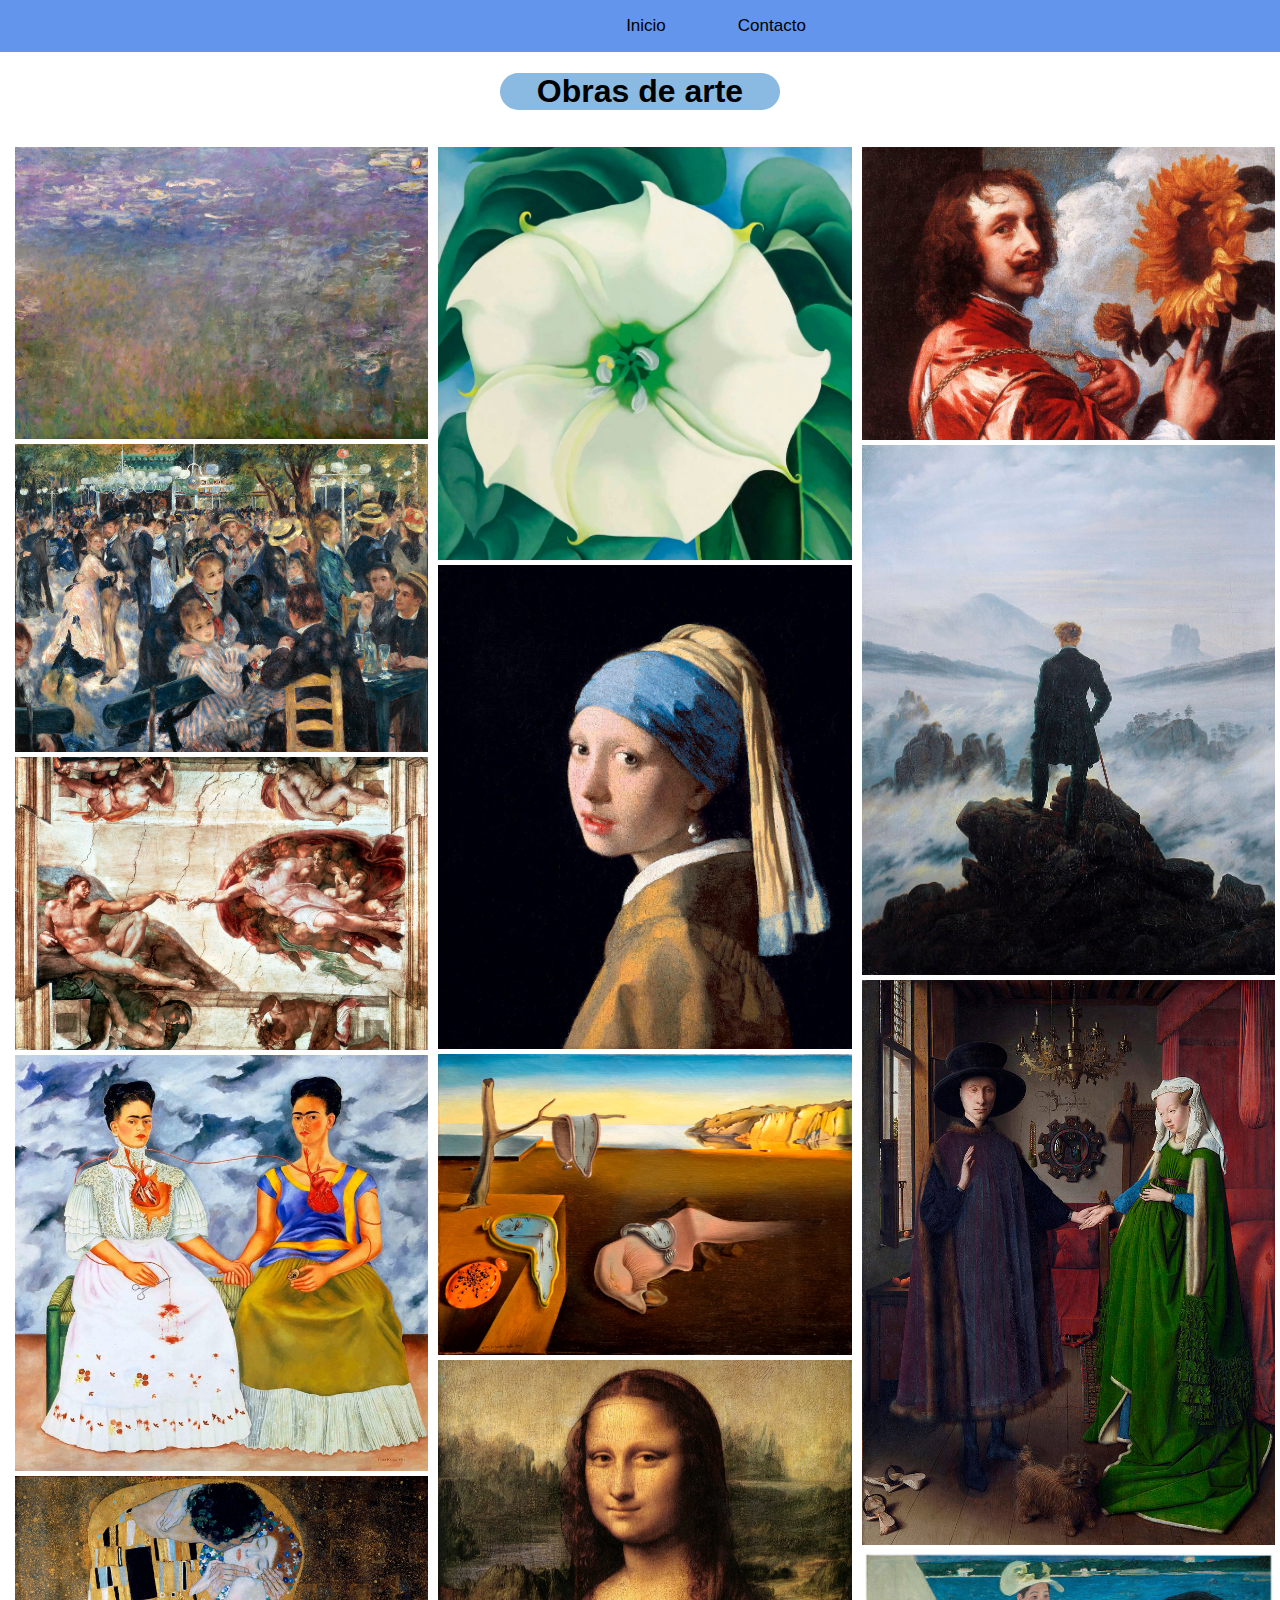
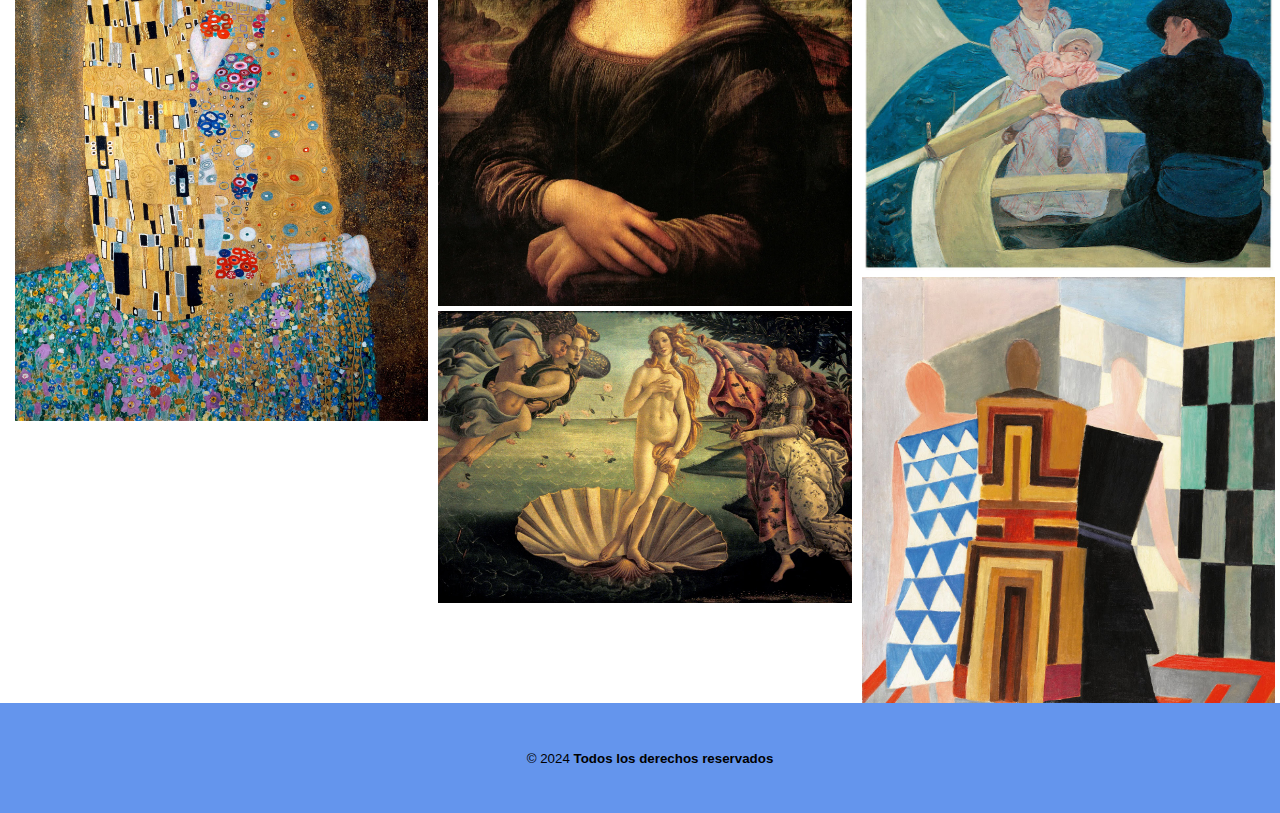
<file: index.html>
<html lang="en"></html>
<head>
    <meta charset="UTF-8">
    <meta name="viewport" content="width=device-width, initial-scale=1.0">
    <title>Obras de arte</title>

    <link rel="stylesheet" href="style.css">
</head>

<body>
<main> 
<nav class="nav">

<ul class="menuhorizontal">
    <li><a href="index.html">Inicio</a></li>
    <li><a href="contacto.html">Contacto</a></li>    

</ul>

</nav>
    <h1 class="titulogrande"> Obras de arte</h1>

    <div class="row">
        <div class="column">
            <img src="obranenufares.jpg">
            <img src="obrabaile.jpg" >
            <img src="obraangel.jpg" >
            <img src="obrafrida.jpg" >
            <img src="obraelbeso.jpg">
        </div>
        <div class="column">
            <img src="obraflor.jpg" >
            <img src="obrajoven.jpg" >
            <img src="obrareloj.jpg" >
            <img src="obramonalisa.jpg">
            <img src="obravenus.jpg" >
        </div>
        <div class="column">
            <img src="obraautorretrato.jpg" alt="">
            <img src="obracaminante.jpg" alt="">
            <img src="obramatrimonio.jpg" alt="">
            <img src="obrapaseo.jpg" alt="">
            <img src="obravestidos.jpg" alt="">

        </div>
    </div>

</main>
<footer class="piedepagina">
    
    <small>&copy; 2024 <b>Todos los derechos reservados </b> </small> 

</footer>

</body>

</html>
</file>
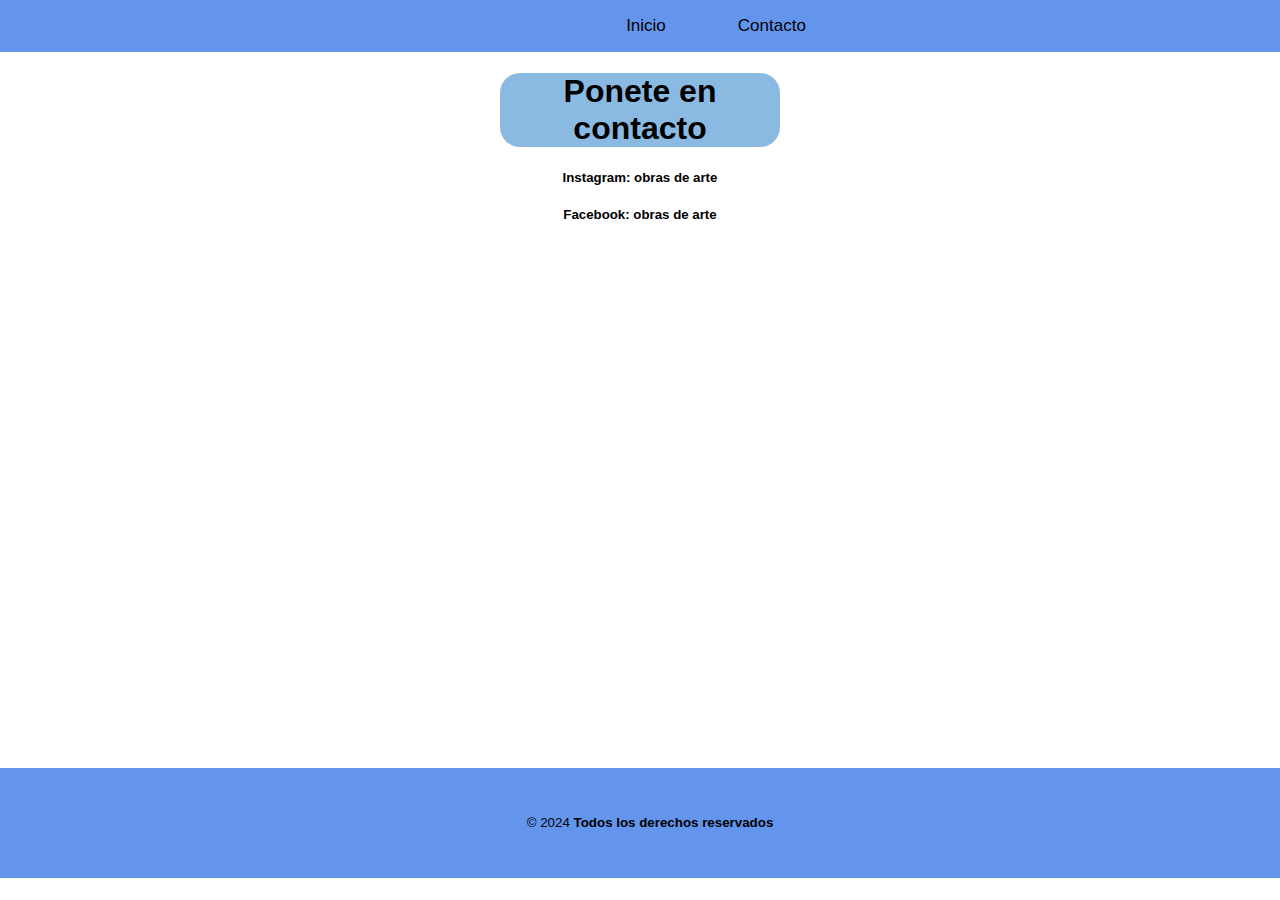
<file: contacto.html>
<html lang="en"></html>
<head>
    <meta charset="UTF-8">
    <meta name="viewport" content="width=device-width, initial-scale=1.0">
    <title>obras de arte</title>

    <link rel="stylesheet" href="style.css">
</head>

<body>
<main> 
<nav class="nav">

<ul class="menuhorizontal">
    <li><a href="index.html">Inicio</a></li> 
    <li><a href="contacto.html">Contacto</a></li>    

</ul>
</nav>

<h1 class="contacto">Ponete en contacto</h1>
<h5 class="contacto1">Instagram: obras de arte</h5>
<h5 class="contacto1"> Facebook: obras de arte</h5>

</main>

<footer class="piedepagina">
    
    <small>&copy; 2024 <b>Todos los derechos reservados </b> </small> 

</footer>

</body>

</html>
</file>
<file: style.css>
body{
    font-family: 'Segoe UI', Tahoma, Geneva, Verdana, sans-serif, Times, serif;
    margin: 0%;
    padding: 0%;
    min-width: 100vh;
    box-sizing: border-box;
    background-color: white;
    position: relative;
    }
        .nav{
            display: flex;
            justify-content: center;
            align-items: center;
            padding: 16px 64px;
            background-color:cornflowerblue;
            position: relative;
            width: 100%;
    
        }
    
        .menuhorizontal { 
            list-style: none;
            padding: 0%;
            margin: 0%;
            display: flex;
            transition: all 0.5s ease ;
        
        }
        .menuhorizontal li {
            margin-left: 24px;
    
        }
        .menuhorizontal > li > a{
            color: black;
            text-decoration: none;
            font-size: 17px;
            padding: 8px 24px;
            border-radius: 30px ;
            transition: background-color 0.4s ease;
        }
    
        .menuhorizontal a:hover
    { background-color:#0865c2; }
    
    #menuhamburguesa{
        display: none;
    }

.titulogrande{
    text-align: center;
margin-left: 140px;
background-color: rgb(138, 185, 225);
border-radius: 20px;
margin-left: 500px;
margin-right: 500px;

}

img{
    width: 100%;
}
.row{
    display: flex;
    padding: 5px;
    flex-wrap: wrap;
}
.column{
    flex: 25%;
    padding: 5px;
}
.column img{
    margin-left: 5px;
    margin-top: 5px;
}

@media(max-width: 600px){
    .column{
        flex: 100%;
    }
}

.contacto{ text-align: center;
    margin-left: 140px;
    background-color:rgb(138, 185, 225);
    border-radius: 20px;
    margin-left: 500px;
    margin-right: 500px;
}
.contacto1{ text-align: center;}


    .piedepagina {   
        position: absolute;
        width: 100%;
        background: cornflowerblue;
        height: 100px;
        padding: 5px 10px;
        bottom: 0;
        display: flex;
        justify-content: center;
        align-items: center;
        flex-direction: column;
        }
</file>
